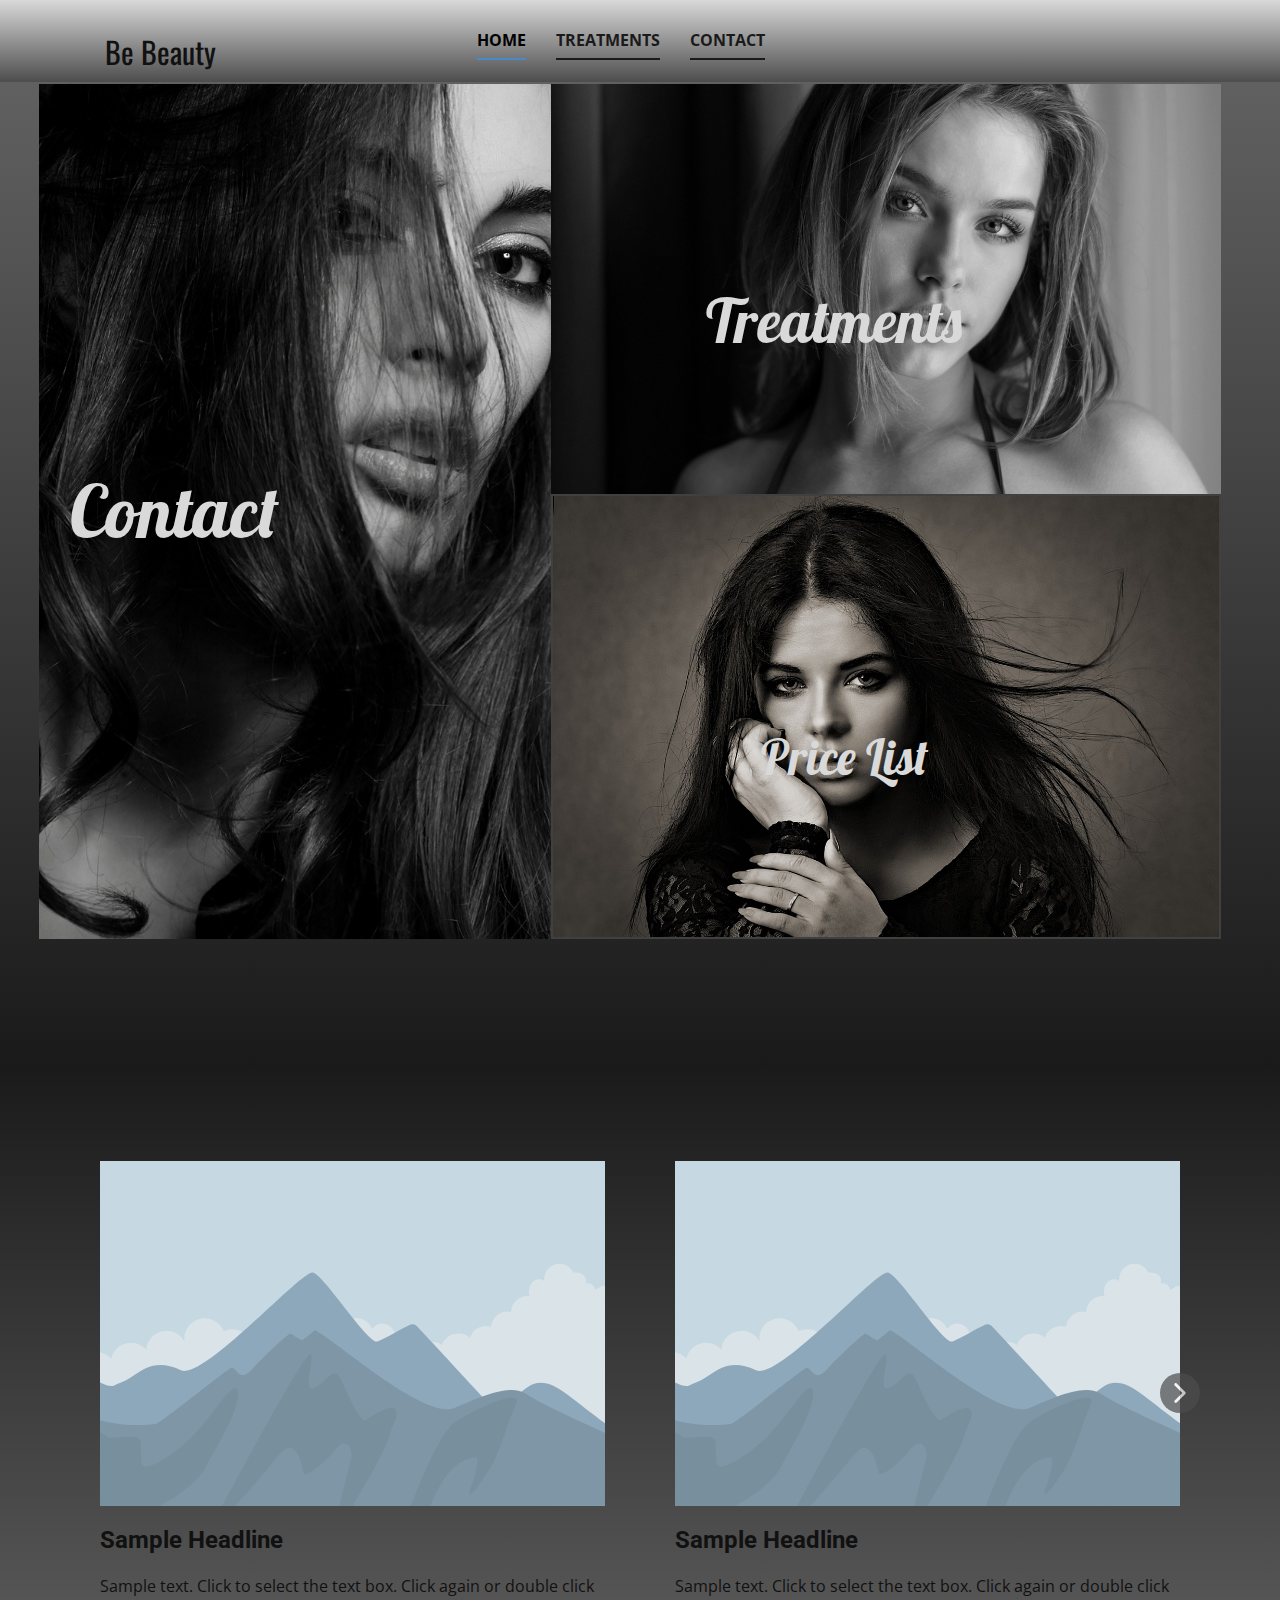
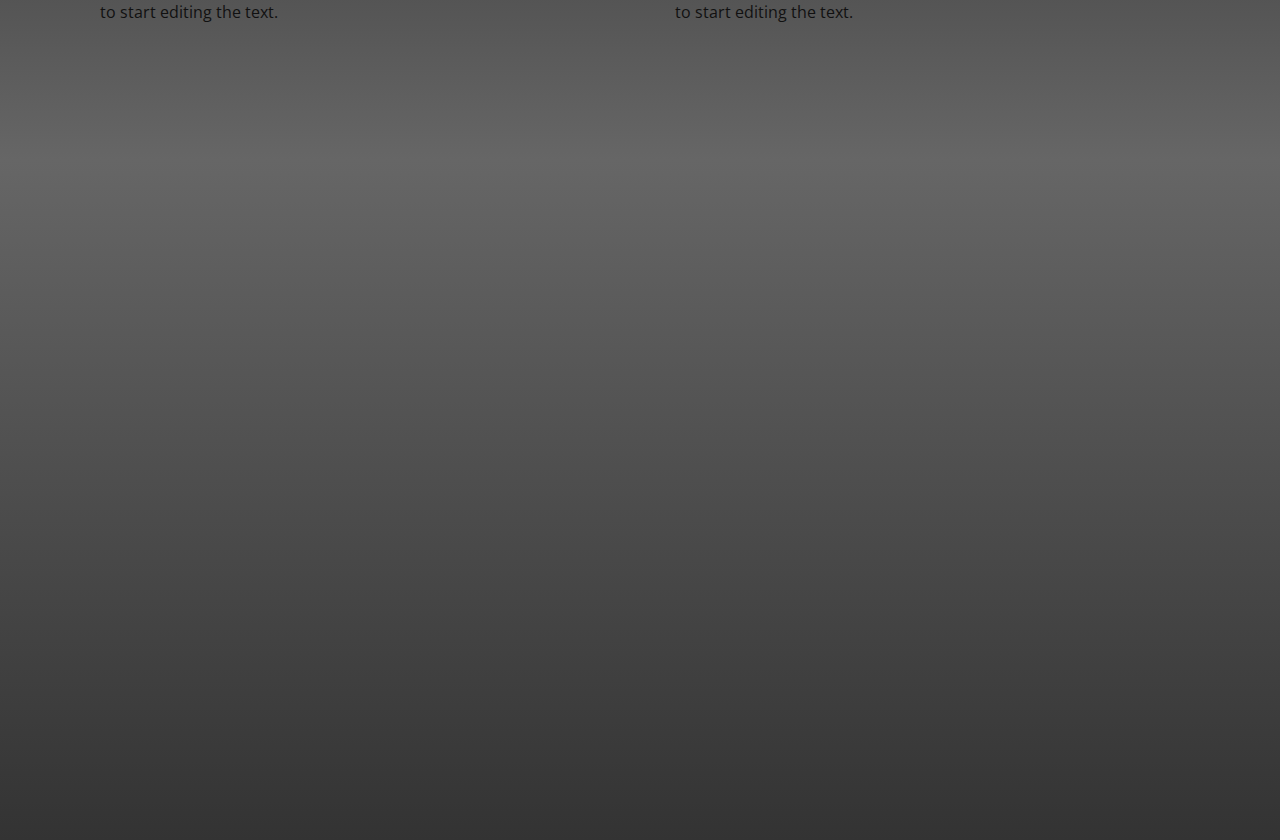
<file: index.html>
<!DOCTYPE html>
<html style="font-size: 16px;" lang="en"><head>
    <meta name="viewport" content="width=device-width, initial-scale=1.0">
    <meta charset="utf-8">
    <meta name="keywords" content="Treatments, Price List">
    <meta name="description" content="">
    <title>Home</title>
    <link rel="stylesheet" href="nicepage.css" media="screen">
<link rel="stylesheet" href="Home.css" media="screen">
    <script class="u-script" type="text/javascript" src="jquery.js" defer=""></script>
    <script class="u-script" type="text/javascript" src="nicepage.js" defer=""></script>
    <meta name="generator" content="Nicepage 5.0.7, nicepage.com">
    
    <link id="u-theme-google-font" rel="stylesheet" href="https://fonts.googleapis.com/css?family=Roboto:100,100i,300,300i,400,400i,500,500i,700,700i,900,900i|Open+Sans:300,300i,400,400i,500,500i,600,600i,700,700i,800,800i">
    <link id="u-page-google-font" rel="stylesheet" href="https://fonts.googleapis.com/css?family=Lobster:400|Oswald:200,300,400,500,600,700">
    
    
    
    
    <script type="application/ld+json">{
		"@context": "http://schema.org",
		"@type": "Organization",
		"name": ""
}</script>
    <meta name="theme-color" content="#478ac9">
    <meta property="og:title" content="Home">
    <meta property="og:type" content="website">
  </head>
  <body data-home-page="Home.html" data-home-page-title="Home" class="u-body u-overlap u-xl-mode" data-lang="en"><header class="u-clearfix u-gradient u-header u-sticky u-sticky-cad2 u-header" id="sec-09fa"><div class="u-clearfix u-sheet u-sheet-1">
        <nav class="u-menu u-menu-one-level u-offcanvas u-menu-1">
          <div class="menu-collapse" style="font-size: 1rem; letter-spacing: 0px; font-weight: 700; text-transform: uppercase;">
            <a class="u-button-style u-custom-active-border-color u-custom-border u-custom-border-color u-custom-borders u-custom-hover-border-color u-custom-left-right-menu-spacing u-custom-padding-bottom u-custom-text-active-color u-custom-text-color u-custom-text-decoration u-custom-text-hover-color u-custom-top-bottom-menu-spacing u-nav-link u-text-active-palette-1-base u-text-hover-palette-2-base" href="#" style="">
              <svg class="u-svg-link" preserveAspectRatio="xMidYMin slice" viewBox="0 0 42 42" style=""><use xmlns:xlink="http://www.w3.org/1999/xlink" xlink:href="#svg-f739"></use></svg>
              <svg class="u-svg-content" viewBox="0 0 42 42" x="0px" y="0px" id="svg-f739" style="enable-background:new 0 0 42 42;"><polygon points="42,19 23,19 23,0 19,0 19,19 0,19 0,23 19,23 19,42 23,42 23,23 42,23 "></polygon></svg>
            </a>
          </div>
          <div class="u-custom-menu u-nav-container">
            <ul class="u-nav u-spacing-30 u-unstyled u-nav-1"><li class="u-nav-item"><a class="u-border-2 u-border-active-palette-1-base u-border-grey-90 u-border-hover-palette-1-base u-border-no-left u-border-no-right u-border-no-top u-button-style u-nav-link u-text-active-black u-text-grey-90 u-text-hover-black" href="Home.html" style="padding: 10px 0px;">Home</a>
</li><li class="u-nav-item"><a class="u-border-2 u-border-active-palette-1-base u-border-grey-90 u-border-hover-palette-1-base u-border-no-left u-border-no-right u-border-no-top u-button-style u-nav-link u-text-active-black u-text-grey-90 u-text-hover-black" href="About.html" style="padding: 10px 0px;">Treatments</a>
</li><li class="u-nav-item"><a class="u-border-2 u-border-active-palette-1-base u-border-grey-90 u-border-hover-palette-1-base u-border-no-left u-border-no-right u-border-no-top u-button-style u-nav-link u-text-active-black u-text-grey-90 u-text-hover-black" href="Contact.html" style="padding: 10px 0px;">Contact</a>
</li></ul>
          </div>
          <div class="u-custom-menu u-nav-container-collapse">
            <div class="u-black u-container-style u-inner-container-layout u-opacity u-opacity-95 u-sidenav">
              <div class="u-inner-container-layout u-sidenav-overflow">
                <div class="u-menu-close"></div>
                <ul class="u-align-center u-nav u-popupmenu-items u-unstyled u-nav-2"><li class="u-nav-item"><a class="u-button-style u-nav-link" href="Home.html">Home</a>
</li><li class="u-nav-item"><a class="u-button-style u-nav-link" href="About.html">Treatments</a>
</li><li class="u-nav-item"><a class="u-button-style u-nav-link" href="Contact.html">Contact</a>
</li></ul>
              </div>
            </div>
            <div class="u-black u-menu-overlay u-opacity u-opacity-70"></div>
          </div>
        </nav>
        <p class="u-custom-font u-font-oswald u-text u-text-1">Be Beauty</p>
      </div></header>
    <section class="u-clearfix u-gradient u-section-1" id="sec-1fcc">
      <div class="u-clearfix u-sheet u-sheet-1">
        <img class="u-image u-image-round u-image-1" src="images/5d6cbcf910df6f2166a9a01860a02fa745beef03e722798d0ca8e2668cb0ac52a114e6776db356e522a563a1460ab3c2e4af5098ca17e43fd30ebf_1280.jpg" alt="" data-image-width="853" data-image-height="1280" data-href="Contact.html" title="Contact">
        <img class="u-image u-image-round u-image-2" src="images/d38e53c116c81ef673f8e5c6674ee0f6ee1e099fd56214bf9fe98cda28fa3f4144526b4f02142cd041baf621029c0d3087ed0d7288eacf5e32d039_1280.jpg" alt="" data-image-width="1280" data-image-height="853">
        <img class="u-border-2 u-border-grey-75 u-image u-image-round u-image-3" src="images/7ba9cd0c880143037b09523b8deb0be449c33c8fe55f4fd8ba5940bef52b2c8cded6c968ab28c835a5accb187cf68f3632c54dcc1036e1c5a701eb_1280.jpg" alt="" data-image-width="1280" data-image-height="983">
        <h3 class="u-text u-text-default-lg u-text-default-xl u-text-1">Contact</h3>
        <h2 class="u-custom-font u-font-lobster u-text u-text-grey-15 u-text-2">Treatments</h2>
        <h2 class="u-custom-font u-font-lobster u-text u-text-grey-15 u-text-3">Price List</h2>
      </div>
    </section>
    <section class="u-align-center u-clearfix u-gradient u-section-2" id="sec-ed28">
      <div class="u-clearfix u-sheet u-valign-middle-lg u-valign-middle-xl u-sheet-1">
        <div class="u-expanded-width u-layout-horizontal u-list u-list-1">
          <div class="u-repeater u-repeater-1">
            <div class="u-align-left u-container-style u-list-item u-repeater-item">
              <div class="u-container-layout u-similar-container u-container-layout-1">
                <img class="u-expanded-width u-image u-image-default u-image-1" alt="" data-image-width="2836" data-image-height="1875" src="[data-uri]">
                <h4 class="u-text u-text-1">Sample Headline</h4>
                <p class="u-text u-text-2">Sample text. Click to select the text box. Click again or double click to start editing the text.</p>
              </div>
            </div>
            <div class="u-align-left u-container-style u-list-item u-repeater-item">
              <div class="u-container-layout u-similar-container u-container-layout-2">
                <img class="u-expanded-width u-image u-image-default u-image-2" alt="" data-image-width="2836" data-image-height="1875" src="[data-uri]">
                <h4 class="u-text u-text-3">Sample Headline</h4>
                <p class="u-text u-text-4">Sample text. Click to select the text box. Click again or double click to start editing the text.</p>
              </div>
            </div>
            <div class="u-align-left u-container-style u-list-item u-repeater-item">
              <div class="u-container-layout u-similar-container u-container-layout-3">
                <img class="u-expanded-width u-image u-image-default u-image-3" alt="" data-image-width="2836" data-image-height="1875" src="[data-uri]">
                <h4 class="u-text u-text-5">Sample Headline</h4>
                <p class="u-text u-text-6">Sample text. Click to select the text box. Click again or double click to start editing the text.</p>
              </div>
            </div>
            <div class="u-align-left u-container-style u-list-item u-repeater-item">
              <div class="u-container-layout u-similar-container u-container-layout-4">
                <img class="u-expanded-width u-image u-image-default u-image-4" alt="" data-image-width="2836" data-image-height="1875" src="[data-uri]">
                <h4 class="u-text u-text-7">Sample Headline</h4>
                <p class="u-text u-text-8">Sample text. Click to select the text box. Click again or double click to start editing the text.</p>
              </div>
            </div>
          </div>
          <a class="u-absolute-vcenter u-gallery-nav u-gallery-nav-prev u-grey-70 u-icon-circle u-opacity u-opacity-70 u-spacing-10 u-text-white u-gallery-nav-1" href="#" role="button">
            <span aria-hidden="true">
              <svg viewBox="0 0 451.847 451.847"><path d="M97.141,225.92c0-8.095,3.091-16.192,9.259-22.366L300.689,9.27c12.359-12.359,32.397-12.359,44.751,0
c12.354,12.354,12.354,32.388,0,44.748L173.525,225.92l171.903,171.909c12.354,12.354,12.354,32.391,0,44.744
c-12.354,12.365-32.386,12.365-44.745,0l-194.29-194.281C100.226,242.115,97.141,234.018,97.141,225.92z"></path></svg>
            </span>
            <span class="sr-only">
              <svg viewBox="0 0 451.847 451.847"><path d="M97.141,225.92c0-8.095,3.091-16.192,9.259-22.366L300.689,9.27c12.359-12.359,32.397-12.359,44.751,0
c12.354,12.354,12.354,32.388,0,44.748L173.525,225.92l171.903,171.909c12.354,12.354,12.354,32.391,0,44.744
c-12.354,12.365-32.386,12.365-44.745,0l-194.29-194.281C100.226,242.115,97.141,234.018,97.141,225.92z"></path></svg>
            </span>
          </a>
          <a class="u-absolute-vcenter u-gallery-nav u-gallery-nav-next u-grey-70 u-icon-circle u-opacity u-opacity-70 u-spacing-10 u-text-white u-gallery-nav-2" href="#" role="button">
            <span aria-hidden="true">
              <svg viewBox="0 0 451.846 451.847"><path d="M345.441,248.292L151.154,442.573c-12.359,12.365-32.397,12.365-44.75,0c-12.354-12.354-12.354-32.391,0-44.744
L278.318,225.92L106.409,54.017c-12.354-12.359-12.354-32.394,0-44.748c12.354-12.359,32.391-12.359,44.75,0l194.287,194.284
c6.177,6.18,9.262,14.271,9.262,22.366C354.708,234.018,351.617,242.115,345.441,248.292z"></path></svg>
            </span>
            <span class="sr-only">
              <svg viewBox="0 0 451.846 451.847"><path d="M345.441,248.292L151.154,442.573c-12.359,12.365-32.397,12.365-44.75,0c-12.354-12.354-12.354-32.391,0-44.744
L278.318,225.92L106.409,54.017c-12.354-12.359-12.354-32.394,0-44.748c12.354-12.359,32.391-12.359,44.75,0l194.287,194.284
c6.177,6.18,9.262,14.271,9.262,22.366C354.708,234.018,351.617,242.115,345.441,248.292z"></path></svg>
            </span>
          </a>
        </div>
      </div>
    </section>
    <section class="u-align-center u-clearfix u-gradient u-section-3" id="sec-2f7b">
      <div class="u-clearfix u-sheet u-valign-middle-lg u-valign-middle-xl u-sheet-1"></div>
    </section>
    
    

  
</body></html>
</file>
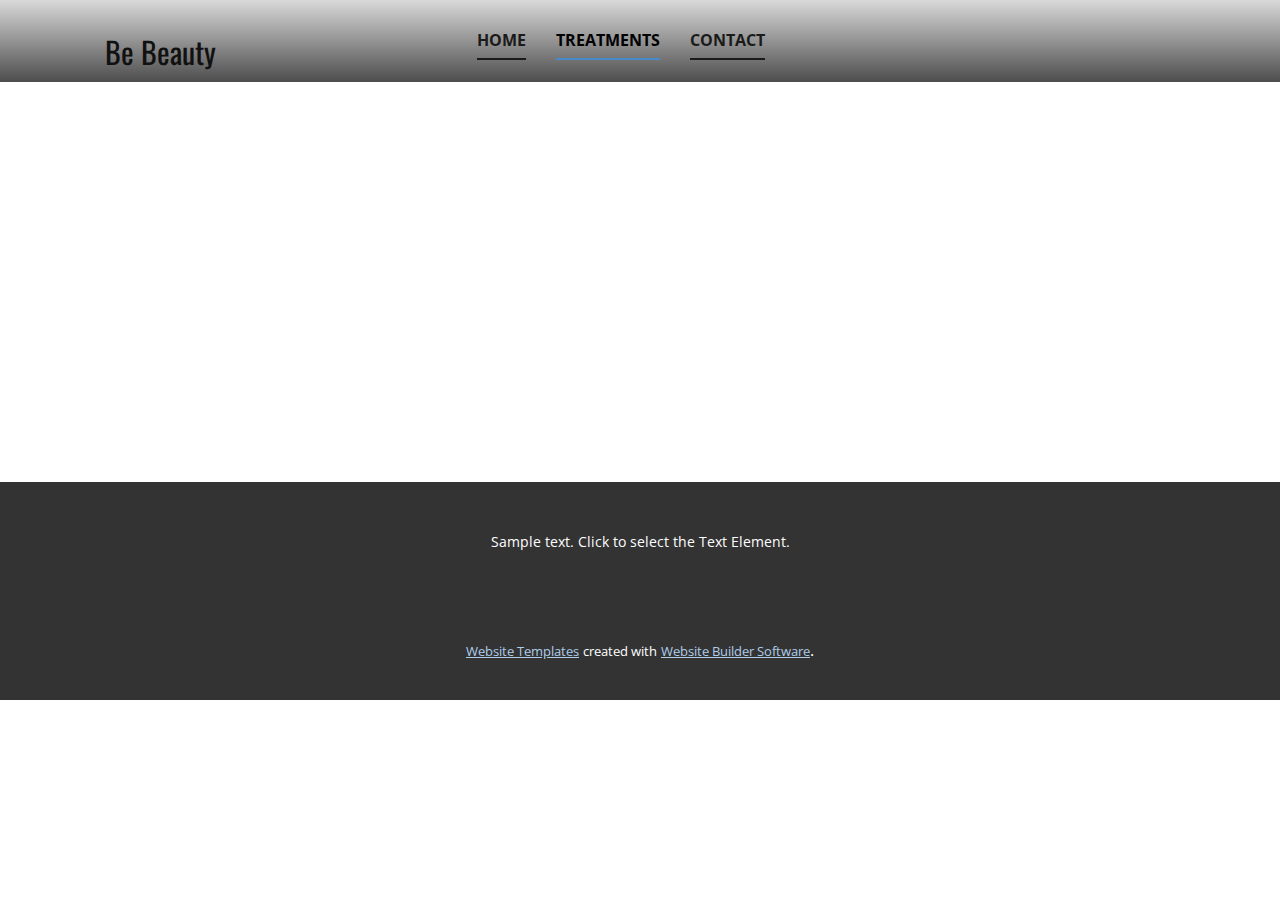
<file: About.html>
<!DOCTYPE html>
<html style="font-size: 16px;" lang="en"><head>
    <meta name="viewport" content="width=device-width, initial-scale=1.0">
    <meta charset="utf-8">
    <meta name="keywords" content="">
    <meta name="description" content="">
    <title>About</title>
    <link rel="stylesheet" href="nicepage.css" media="screen">
<link rel="stylesheet" href="About.css" media="screen">
    <script class="u-script" type="text/javascript" src="jquery.js" defer=""></script>
    <script class="u-script" type="text/javascript" src="nicepage.js" defer=""></script>
    <meta name="generator" content="Nicepage 5.0.7, nicepage.com">
    <link id="u-theme-google-font" rel="stylesheet" href="https://fonts.googleapis.com/css?family=Roboto:100,100i,300,300i,400,400i,500,500i,700,700i,900,900i|Open+Sans:300,300i,400,400i,500,500i,600,600i,700,700i,800,800i">
    <link id="u-page-google-font" rel="stylesheet" href="https://fonts.googleapis.com/css?family=Oswald:200,300,400,500,600,700">
    
    
    <script type="application/ld+json">{
		"@context": "http://schema.org",
		"@type": "Organization",
		"name": ""
}</script>
    <meta name="theme-color" content="#478ac9">
    <meta property="og:title" content="About">
    <meta property="og:type" content="website">
  </head>
  <body class="u-body u-xl-mode" data-lang="en"><header class="u-clearfix u-gradient u-header u-sticky u-sticky-cad2 u-header" id="sec-09fa"><div class="u-clearfix u-sheet u-sheet-1">
        <nav class="u-menu u-menu-one-level u-offcanvas u-menu-1">
          <div class="menu-collapse" style="font-size: 1rem; letter-spacing: 0px; font-weight: 700; text-transform: uppercase;">
            <a class="u-button-style u-custom-active-border-color u-custom-border u-custom-border-color u-custom-borders u-custom-hover-border-color u-custom-left-right-menu-spacing u-custom-padding-bottom u-custom-text-active-color u-custom-text-color u-custom-text-decoration u-custom-text-hover-color u-custom-top-bottom-menu-spacing u-nav-link u-text-active-palette-1-base u-text-hover-palette-2-base" href="#" style="">
              <svg class="u-svg-link" preserveAspectRatio="xMidYMin slice" viewBox="0 0 42 42" style=""><use xmlns:xlink="http://www.w3.org/1999/xlink" xlink:href="#svg-f739"></use></svg>
              <svg class="u-svg-content" viewBox="0 0 42 42" x="0px" y="0px" id="svg-f739" style="enable-background:new 0 0 42 42;"><polygon points="42,19 23,19 23,0 19,0 19,19 0,19 0,23 19,23 19,42 23,42 23,23 42,23 "></polygon></svg>
            </a>
          </div>
          <div class="u-custom-menu u-nav-container">
            <ul class="u-nav u-spacing-30 u-unstyled u-nav-1"><li class="u-nav-item"><a class="u-border-2 u-border-active-palette-1-base u-border-grey-90 u-border-hover-palette-1-base u-border-no-left u-border-no-right u-border-no-top u-button-style u-nav-link u-text-active-black u-text-grey-90 u-text-hover-black" href="Home.html" style="padding: 10px 0px;">Home</a>
</li><li class="u-nav-item"><a class="u-border-2 u-border-active-palette-1-base u-border-grey-90 u-border-hover-palette-1-base u-border-no-left u-border-no-right u-border-no-top u-button-style u-nav-link u-text-active-black u-text-grey-90 u-text-hover-black" href="About.html" style="padding: 10px 0px;">Treatments</a>
</li><li class="u-nav-item"><a class="u-border-2 u-border-active-palette-1-base u-border-grey-90 u-border-hover-palette-1-base u-border-no-left u-border-no-right u-border-no-top u-button-style u-nav-link u-text-active-black u-text-grey-90 u-text-hover-black" href="Contact.html" style="padding: 10px 0px;">Contact</a>
</li></ul>
          </div>
          <div class="u-custom-menu u-nav-container-collapse">
            <div class="u-black u-container-style u-inner-container-layout u-opacity u-opacity-95 u-sidenav">
              <div class="u-inner-container-layout u-sidenav-overflow">
                <div class="u-menu-close"></div>
                <ul class="u-align-center u-nav u-popupmenu-items u-unstyled u-nav-2"><li class="u-nav-item"><a class="u-button-style u-nav-link" href="Home.html">Home</a>
</li><li class="u-nav-item"><a class="u-button-style u-nav-link" href="About.html">Treatments</a>
</li><li class="u-nav-item"><a class="u-button-style u-nav-link" href="Contact.html">Contact</a>
</li></ul>
              </div>
            </div>
            <div class="u-black u-menu-overlay u-opacity u-opacity-70"></div>
          </div>
        </nav>
        <p class="u-custom-font u-font-oswald u-text u-text-1">Be Beauty</p>
      </div></header>
    <section class="u-clearfix u-section-1" id="sec-767a">
      <div class="u-clearfix u-sheet u-sheet-1"></div>
    </section>
    
    
    <footer class="u-align-center u-clearfix u-footer u-grey-80 u-footer" id="sec-6269"><div class="u-clearfix u-sheet u-sheet-1">
        <p class="u-small-text u-text u-text-variant u-text-1">Sample text. Click to select the Text Element.</p>
      </div></footer>
    <section class="u-backlink u-clearfix u-grey-80">
      <a class="u-link" href="https://nicepage.com/website-templates" target="_blank">
        <span>Website Templates</span>
      </a>
      <p class="u-text">
        <span>created with</span>
      </p>
      <a class="u-link" href="" target="_blank">
        <span>Website Builder Software</span>
      </a>. 
    </section>
  
</body></html>
</file>
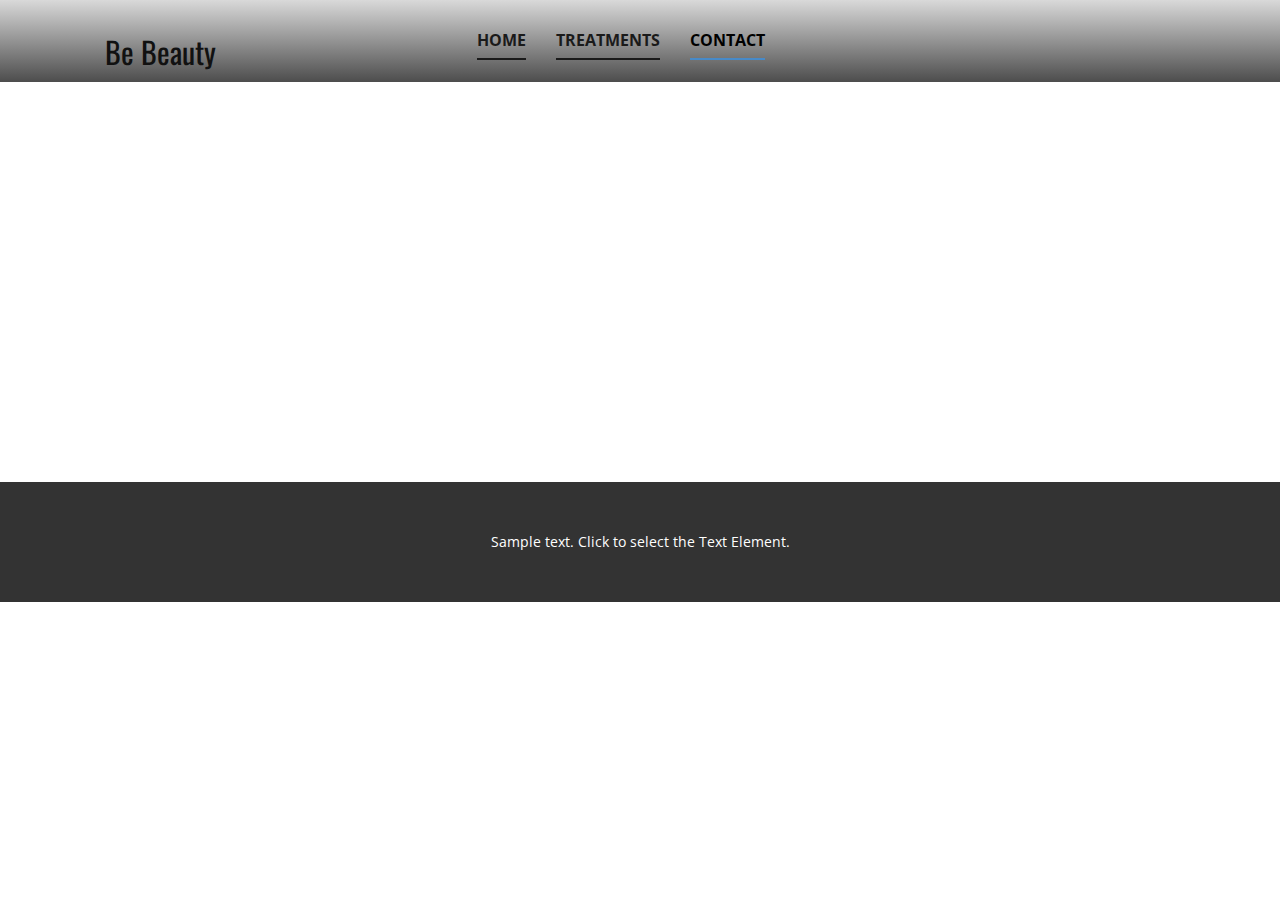
<file: Contact.html>
<!DOCTYPE html>
<html style="font-size: 16px;" lang="en"><head>
    <meta name="viewport" content="width=device-width, initial-scale=1.0">
    <meta charset="utf-8">
    <meta name="keywords" content="">
    <meta name="description" content="">
    <title>Contact</title>
    <link rel="stylesheet" href="nicepage.css" media="screen">
<link rel="stylesheet" href="Contact.css" media="screen">
    <script class="u-script" type="text/javascript" src="jquery.js" defer=""></script>
    <script class="u-script" type="text/javascript" src="nicepage.js" defer=""></script>
    <meta name="generator" content="Nicepage 5.0.7, nicepage.com">
    <link id="u-theme-google-font" rel="stylesheet" href="https://fonts.googleapis.com/css?family=Roboto:100,100i,300,300i,400,400i,500,500i,700,700i,900,900i|Open+Sans:300,300i,400,400i,500,500i,600,600i,700,700i,800,800i">
    <link id="u-page-google-font" rel="stylesheet" href="https://fonts.googleapis.com/css?family=Oswald:200,300,400,500,600,700">
    
    
    <script type="application/ld+json">{
		"@context": "http://schema.org",
		"@type": "Organization",
		"name": ""
}</script>
    <meta name="theme-color" content="#478ac9">
    <meta property="og:title" content="Contact">
    <meta property="og:type" content="website">
  </head>
  <body class="u-body u-xl-mode" data-lang="en"><header class="u-clearfix u-gradient u-header u-sticky u-sticky-cad2 u-header" id="sec-09fa"><div class="u-clearfix u-sheet u-sheet-1">
        <nav class="u-menu u-menu-one-level u-offcanvas u-menu-1">
          <div class="menu-collapse" style="font-size: 1rem; letter-spacing: 0px; font-weight: 700; text-transform: uppercase;">
            <a class="u-button-style u-custom-active-border-color u-custom-border u-custom-border-color u-custom-borders u-custom-hover-border-color u-custom-left-right-menu-spacing u-custom-padding-bottom u-custom-text-active-color u-custom-text-color u-custom-text-decoration u-custom-text-hover-color u-custom-top-bottom-menu-spacing u-nav-link u-text-active-palette-1-base u-text-hover-palette-2-base" href="#" style="">
              <svg class="u-svg-link" preserveAspectRatio="xMidYMin slice" viewBox="0 0 42 42" style=""><use xmlns:xlink="http://www.w3.org/1999/xlink" xlink:href="#svg-f739"></use></svg>
              <svg class="u-svg-content" viewBox="0 0 42 42" x="0px" y="0px" id="svg-f739" style="enable-background:new 0 0 42 42;"><polygon points="42,19 23,19 23,0 19,0 19,19 0,19 0,23 19,23 19,42 23,42 23,23 42,23 "></polygon></svg>
            </a>
          </div>
          <div class="u-custom-menu u-nav-container">
            <ul class="u-nav u-spacing-30 u-unstyled u-nav-1"><li class="u-nav-item"><a class="u-border-2 u-border-active-palette-1-base u-border-grey-90 u-border-hover-palette-1-base u-border-no-left u-border-no-right u-border-no-top u-button-style u-nav-link u-text-active-black u-text-grey-90 u-text-hover-black" href="Home.html" style="padding: 10px 0px;">Home</a>
</li><li class="u-nav-item"><a class="u-border-2 u-border-active-palette-1-base u-border-grey-90 u-border-hover-palette-1-base u-border-no-left u-border-no-right u-border-no-top u-button-style u-nav-link u-text-active-black u-text-grey-90 u-text-hover-black" href="About.html" style="padding: 10px 0px;">Treatments</a>
</li><li class="u-nav-item"><a class="u-border-2 u-border-active-palette-1-base u-border-grey-90 u-border-hover-palette-1-base u-border-no-left u-border-no-right u-border-no-top u-button-style u-nav-link u-text-active-black u-text-grey-90 u-text-hover-black" href="Contact.html" style="padding: 10px 0px;">Contact</a>
</li></ul>
          </div>
          <div class="u-custom-menu u-nav-container-collapse">
            <div class="u-black u-container-style u-inner-container-layout u-opacity u-opacity-95 u-sidenav">
              <div class="u-inner-container-layout u-sidenav-overflow">
                <div class="u-menu-close"></div>
                <ul class="u-align-center u-nav u-popupmenu-items u-unstyled u-nav-2"><li class="u-nav-item"><a class="u-button-style u-nav-link" href="Home.html">Home</a>
</li><li class="u-nav-item"><a class="u-button-style u-nav-link" href="About.html">Treatments</a>
</li><li class="u-nav-item"><a class="u-button-style u-nav-link" href="Contact.html">Contact</a>
</li></ul>
              </div>
            </div>
            <div class="u-black u-menu-overlay u-opacity u-opacity-70"></div>
          </div>
        </nav>
        <p class="u-custom-font u-font-oswald u-text u-text-1">Be Beauty</p>
      </div></header>
    <section class="u-clearfix u-section-1" id="sec-8090">
      <div class="u-clearfix u-sheet u-sheet-1"></div>
    </section>
    
    
    <footer class="u-align-center u-clearfix u-footer u-grey-80 u-footer" id="sec-6269"><div class="u-clearfix u-sheet u-sheet-1">
        <p class="u-small-text u-text u-text-variant u-text-1">Sample text. Click to select the Text Element.</p>
      </div></footer>

  
</body></html>
</file>
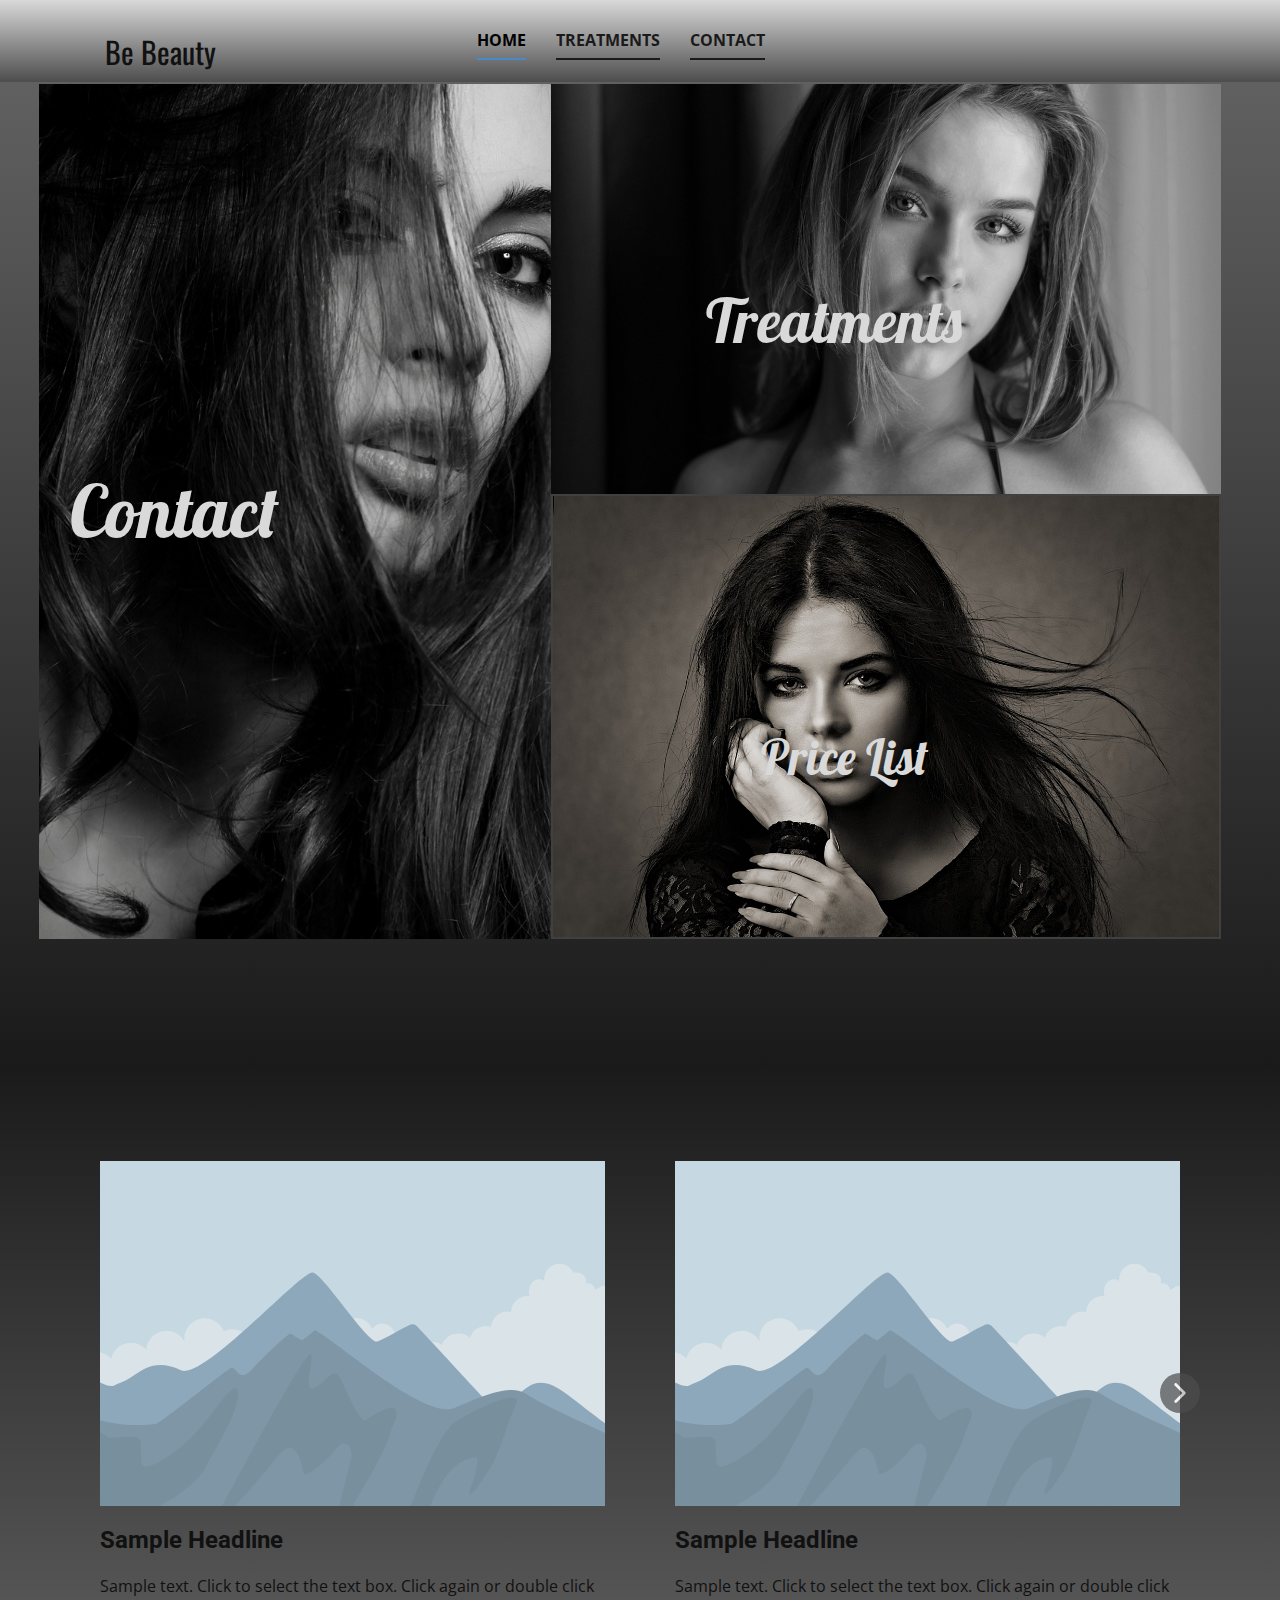
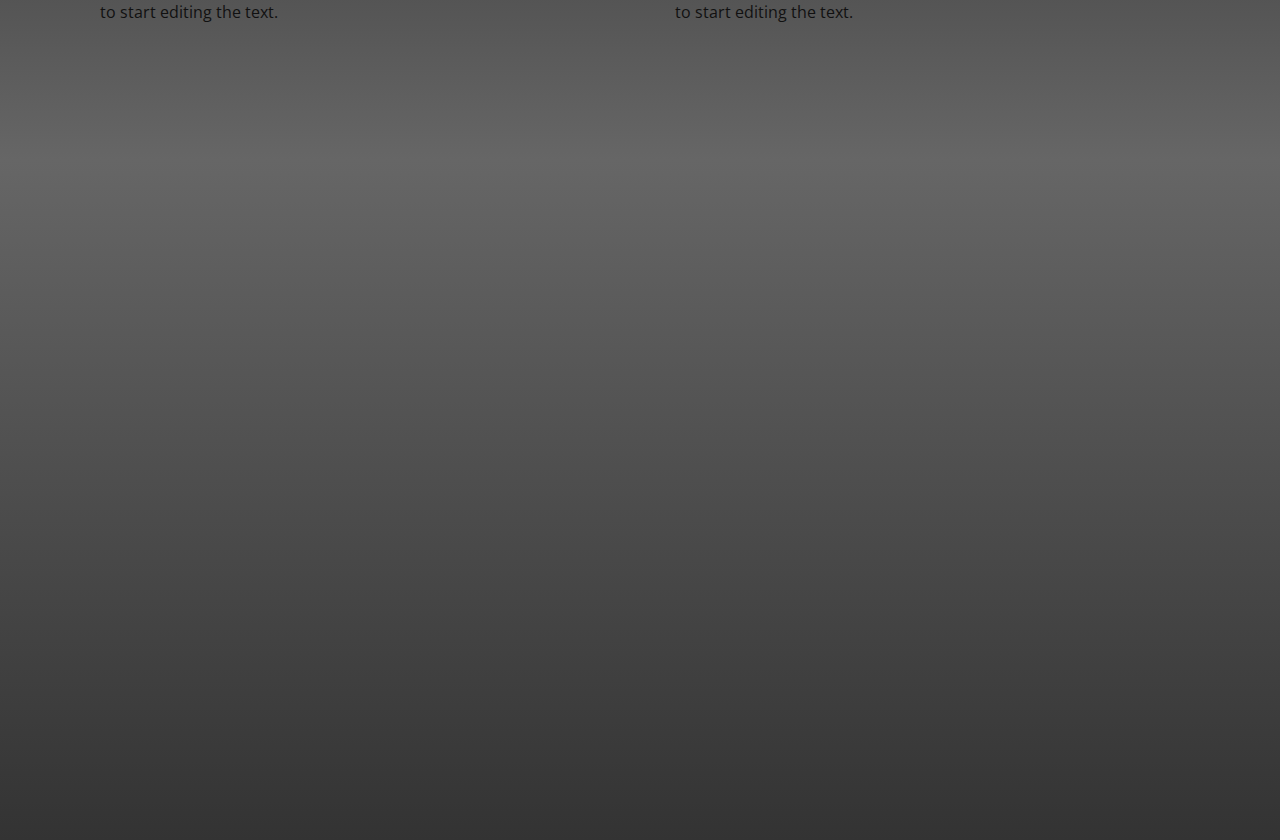
<file: Home.html>
<!DOCTYPE html>
<html style="font-size: 16px;" lang="en"><head>
    <meta name="viewport" content="width=device-width, initial-scale=1.0">
    <meta charset="utf-8">
    <meta name="keywords" content="Treatments, Price List">
    <meta name="description" content="">
    <title>Home</title>
    <link rel="stylesheet" href="nicepage.css" media="screen">
<link rel="stylesheet" href="Home.css" media="screen">
    <script class="u-script" type="text/javascript" src="jquery.js" defer=""></script>
    <script class="u-script" type="text/javascript" src="nicepage.js" defer=""></script>
    <meta name="generator" content="Nicepage 5.0.7, nicepage.com">
    
    <link id="u-theme-google-font" rel="stylesheet" href="https://fonts.googleapis.com/css?family=Roboto:100,100i,300,300i,400,400i,500,500i,700,700i,900,900i|Open+Sans:300,300i,400,400i,500,500i,600,600i,700,700i,800,800i">
    <link id="u-page-google-font" rel="stylesheet" href="https://fonts.googleapis.com/css?family=Lobster:400|Oswald:200,300,400,500,600,700">
    
    
    
    
    <script type="application/ld+json">{
		"@context": "http://schema.org",
		"@type": "Organization",
		"name": ""
}</script>
    <meta name="theme-color" content="#478ac9">
    <meta property="og:title" content="Home">
    <meta property="og:type" content="website">
  </head>
  <body class="u-body u-overlap u-xl-mode" data-lang="en"><header class="u-clearfix u-gradient u-header u-sticky u-sticky-cad2 u-header" id="sec-09fa"><div class="u-clearfix u-sheet u-sheet-1">
        <nav class="u-menu u-menu-one-level u-offcanvas u-menu-1">
          <div class="menu-collapse" style="font-size: 1rem; letter-spacing: 0px; font-weight: 700; text-transform: uppercase;">
            <a class="u-button-style u-custom-active-border-color u-custom-border u-custom-border-color u-custom-borders u-custom-hover-border-color u-custom-left-right-menu-spacing u-custom-padding-bottom u-custom-text-active-color u-custom-text-color u-custom-text-decoration u-custom-text-hover-color u-custom-top-bottom-menu-spacing u-nav-link u-text-active-palette-1-base u-text-hover-palette-2-base" href="#" style="">
              <svg class="u-svg-link" preserveAspectRatio="xMidYMin slice" viewBox="0 0 42 42" style=""><use xmlns:xlink="http://www.w3.org/1999/xlink" xlink:href="#svg-f739"></use></svg>
              <svg class="u-svg-content" viewBox="0 0 42 42" x="0px" y="0px" id="svg-f739" style="enable-background:new 0 0 42 42;"><polygon points="42,19 23,19 23,0 19,0 19,19 0,19 0,23 19,23 19,42 23,42 23,23 42,23 "></polygon></svg>
            </a>
          </div>
          <div class="u-custom-menu u-nav-container">
            <ul class="u-nav u-spacing-30 u-unstyled u-nav-1"><li class="u-nav-item"><a class="u-border-2 u-border-active-palette-1-base u-border-grey-90 u-border-hover-palette-1-base u-border-no-left u-border-no-right u-border-no-top u-button-style u-nav-link u-text-active-black u-text-grey-90 u-text-hover-black" href="Home.html" style="padding: 10px 0px;">Home</a>
</li><li class="u-nav-item"><a class="u-border-2 u-border-active-palette-1-base u-border-grey-90 u-border-hover-palette-1-base u-border-no-left u-border-no-right u-border-no-top u-button-style u-nav-link u-text-active-black u-text-grey-90 u-text-hover-black" href="About.html" style="padding: 10px 0px;">Treatments</a>
</li><li class="u-nav-item"><a class="u-border-2 u-border-active-palette-1-base u-border-grey-90 u-border-hover-palette-1-base u-border-no-left u-border-no-right u-border-no-top u-button-style u-nav-link u-text-active-black u-text-grey-90 u-text-hover-black" href="Contact.html" style="padding: 10px 0px;">Contact</a>
</li></ul>
          </div>
          <div class="u-custom-menu u-nav-container-collapse">
            <div class="u-black u-container-style u-inner-container-layout u-opacity u-opacity-95 u-sidenav">
              <div class="u-inner-container-layout u-sidenav-overflow">
                <div class="u-menu-close"></div>
                <ul class="u-align-center u-nav u-popupmenu-items u-unstyled u-nav-2"><li class="u-nav-item"><a class="u-button-style u-nav-link" href="Home.html">Home</a>
</li><li class="u-nav-item"><a class="u-button-style u-nav-link" href="About.html">Treatments</a>
</li><li class="u-nav-item"><a class="u-button-style u-nav-link" href="Contact.html">Contact</a>
</li></ul>
              </div>
            </div>
            <div class="u-black u-menu-overlay u-opacity u-opacity-70"></div>
          </div>
        </nav>
        <p class="u-custom-font u-font-oswald u-text u-text-1">Be Beauty</p>
      </div></header>
    <section class="u-clearfix u-gradient u-section-1" id="sec-1fcc">
      <div class="u-clearfix u-sheet u-sheet-1">
        <img class="u-image u-image-round u-image-1" src="images/5d6cbcf910df6f2166a9a01860a02fa745beef03e722798d0ca8e2668cb0ac52a114e6776db356e522a563a1460ab3c2e4af5098ca17e43fd30ebf_1280.jpg" alt="" data-image-width="853" data-image-height="1280" data-href="Contact.html" title="Contact">
        <img class="u-image u-image-round u-image-2" src="images/d38e53c116c81ef673f8e5c6674ee0f6ee1e099fd56214bf9fe98cda28fa3f4144526b4f02142cd041baf621029c0d3087ed0d7288eacf5e32d039_1280.jpg" alt="" data-image-width="1280" data-image-height="853">
        <img class="u-border-2 u-border-grey-75 u-image u-image-round u-image-3" src="images/7ba9cd0c880143037b09523b8deb0be449c33c8fe55f4fd8ba5940bef52b2c8cded6c968ab28c835a5accb187cf68f3632c54dcc1036e1c5a701eb_1280.jpg" alt="" data-image-width="1280" data-image-height="983">
        <h3 class="u-text u-text-default-lg u-text-default-xl u-text-1">Contact</h3>
        <h2 class="u-custom-font u-font-lobster u-text u-text-grey-15 u-text-2">Treatments</h2>
        <h2 class="u-custom-font u-font-lobster u-text u-text-grey-15 u-text-3">Price List</h2>
      </div>
    </section>
    <section class="u-align-center u-clearfix u-gradient u-section-2" id="sec-ed28">
      <div class="u-clearfix u-sheet u-valign-middle-lg u-valign-middle-xl u-sheet-1">
        <div class="u-expanded-width u-layout-horizontal u-list u-list-1">
          <div class="u-repeater u-repeater-1">
            <div class="u-align-left u-container-style u-list-item u-repeater-item">
              <div class="u-container-layout u-similar-container u-container-layout-1">
                <img class="u-expanded-width u-image u-image-default u-image-1" alt="" data-image-width="2836" data-image-height="1875" src="[data-uri]">
                <h4 class="u-text u-text-1">Sample Headline</h4>
                <p class="u-text u-text-2">Sample text. Click to select the text box. Click again or double click to start editing the text.</p>
              </div>
            </div>
            <div class="u-align-left u-container-style u-list-item u-repeater-item">
              <div class="u-container-layout u-similar-container u-container-layout-2">
                <img class="u-expanded-width u-image u-image-default u-image-2" alt="" data-image-width="2836" data-image-height="1875" src="[data-uri]">
                <h4 class="u-text u-text-3">Sample Headline</h4>
                <p class="u-text u-text-4">Sample text. Click to select the text box. Click again or double click to start editing the text.</p>
              </div>
            </div>
            <div class="u-align-left u-container-style u-list-item u-repeater-item">
              <div class="u-container-layout u-similar-container u-container-layout-3">
                <img class="u-expanded-width u-image u-image-default u-image-3" alt="" data-image-width="2836" data-image-height="1875" src="[data-uri]">
                <h4 class="u-text u-text-5">Sample Headline</h4>
                <p class="u-text u-text-6">Sample text. Click to select the text box. Click again or double click to start editing the text.</p>
              </div>
            </div>
            <div class="u-align-left u-container-style u-list-item u-repeater-item">
              <div class="u-container-layout u-similar-container u-container-layout-4">
                <img class="u-expanded-width u-image u-image-default u-image-4" alt="" data-image-width="2836" data-image-height="1875" src="[data-uri]">
                <h4 class="u-text u-text-7">Sample Headline</h4>
                <p class="u-text u-text-8">Sample text. Click to select the text box. Click again or double click to start editing the text.</p>
              </div>
            </div>
          </div>
          <a class="u-absolute-vcenter u-gallery-nav u-gallery-nav-prev u-grey-70 u-icon-circle u-opacity u-opacity-70 u-spacing-10 u-text-white u-gallery-nav-1" href="#" role="button">
            <span aria-hidden="true">
              <svg viewBox="0 0 451.847 451.847"><path d="M97.141,225.92c0-8.095,3.091-16.192,9.259-22.366L300.689,9.27c12.359-12.359,32.397-12.359,44.751,0
c12.354,12.354,12.354,32.388,0,44.748L173.525,225.92l171.903,171.909c12.354,12.354,12.354,32.391,0,44.744
c-12.354,12.365-32.386,12.365-44.745,0l-194.29-194.281C100.226,242.115,97.141,234.018,97.141,225.92z"></path></svg>
            </span>
            <span class="sr-only">
              <svg viewBox="0 0 451.847 451.847"><path d="M97.141,225.92c0-8.095,3.091-16.192,9.259-22.366L300.689,9.27c12.359-12.359,32.397-12.359,44.751,0
c12.354,12.354,12.354,32.388,0,44.748L173.525,225.92l171.903,171.909c12.354,12.354,12.354,32.391,0,44.744
c-12.354,12.365-32.386,12.365-44.745,0l-194.29-194.281C100.226,242.115,97.141,234.018,97.141,225.92z"></path></svg>
            </span>
          </a>
          <a class="u-absolute-vcenter u-gallery-nav u-gallery-nav-next u-grey-70 u-icon-circle u-opacity u-opacity-70 u-spacing-10 u-text-white u-gallery-nav-2" href="#" role="button">
            <span aria-hidden="true">
              <svg viewBox="0 0 451.846 451.847"><path d="M345.441,248.292L151.154,442.573c-12.359,12.365-32.397,12.365-44.75,0c-12.354-12.354-12.354-32.391,0-44.744
L278.318,225.92L106.409,54.017c-12.354-12.359-12.354-32.394,0-44.748c12.354-12.359,32.391-12.359,44.75,0l194.287,194.284
c6.177,6.18,9.262,14.271,9.262,22.366C354.708,234.018,351.617,242.115,345.441,248.292z"></path></svg>
            </span>
            <span class="sr-only">
              <svg viewBox="0 0 451.846 451.847"><path d="M345.441,248.292L151.154,442.573c-12.359,12.365-32.397,12.365-44.75,0c-12.354-12.354-12.354-32.391,0-44.744
L278.318,225.92L106.409,54.017c-12.354-12.359-12.354-32.394,0-44.748c12.354-12.359,32.391-12.359,44.75,0l194.287,194.284
c6.177,6.18,9.262,14.271,9.262,22.366C354.708,234.018,351.617,242.115,345.441,248.292z"></path></svg>
            </span>
          </a>
        </div>
      </div>
    </section>
    <section class="u-align-center u-clearfix u-gradient u-section-3" id="sec-2f7b">
      <div class="u-clearfix u-sheet u-valign-middle-lg u-valign-middle-xl u-sheet-1"></div>
    </section>
    
    

  
</body></html>
</file>
